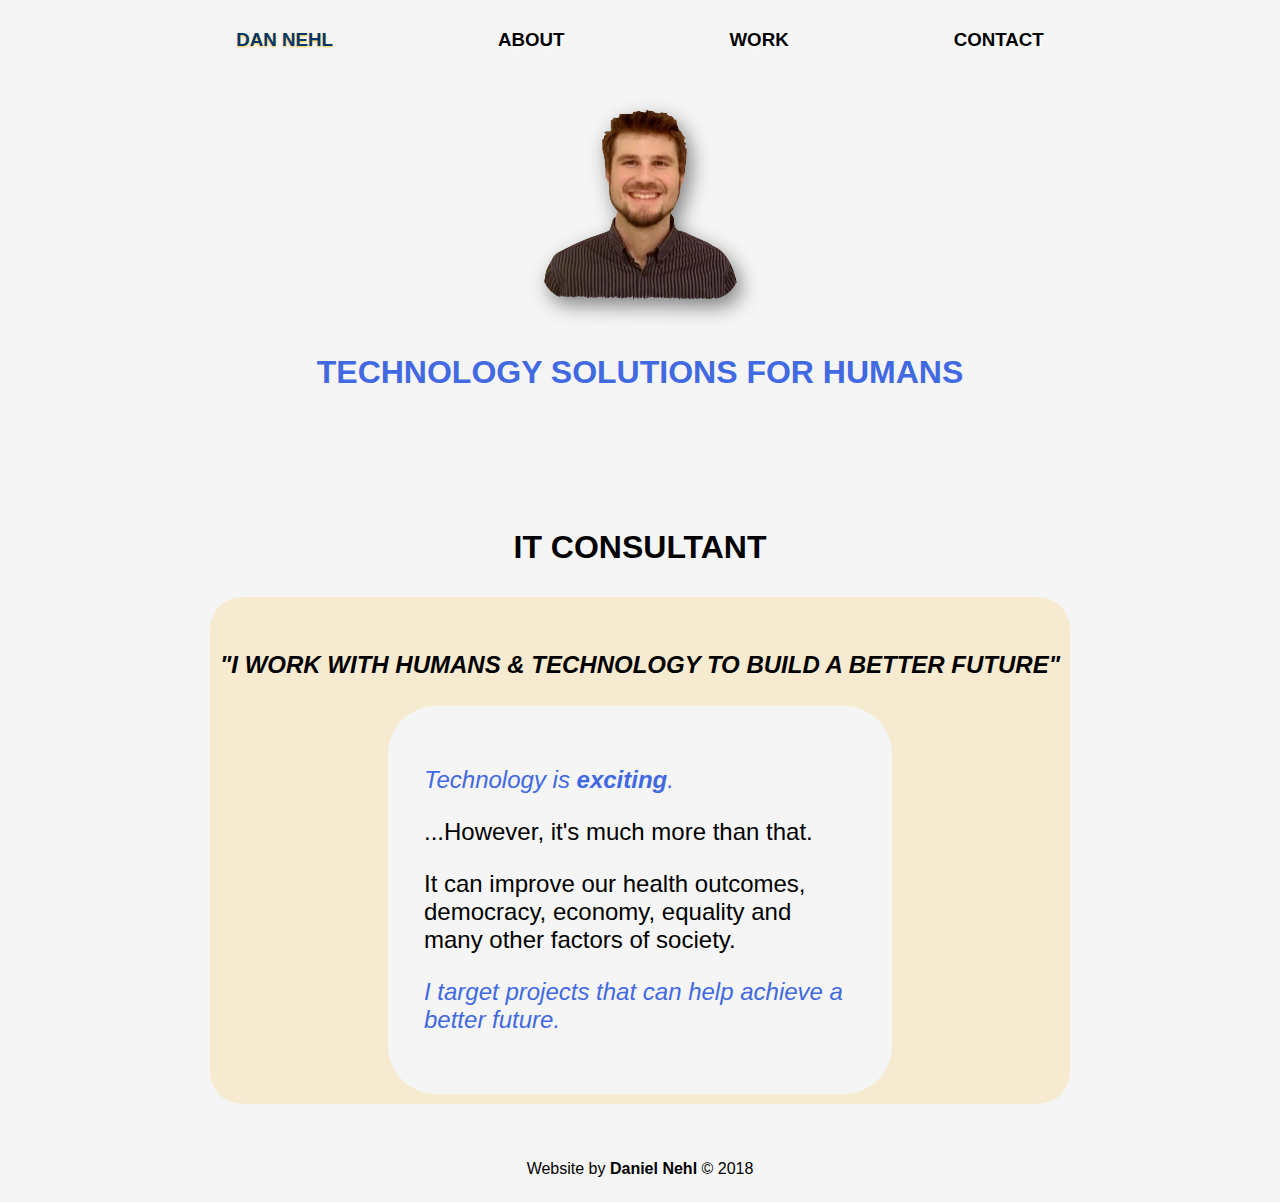
<file: index.html>
<!DOCTYPE html>
<html lang="en">
<head>
    <title> Dan Nehl | Home </title>
    <meta charset="utf-8" />
    <meta name="description" content="Daniel Nehl - It Consultant">
    <meta name="keywords" content="About, Profile, Daniel Nehl, Dan Nehl, Personal Profile, Home Page, IT professional, IT Services, 
    Information Technology, Developer">
    <meta name="author" content="Daniel Nehl">
    <meta name="viewport" content="width=device-width, initial-scale=1">
    <link rel="stylesheet" type="text/css" media="screen" href="styles/main.css" >
    <link rel="icon" type="image/png" href="images/dan.png" > 
    <script src="scripts/main.js"></script>
    <!-- Google site verification for http://  -->
    <meta name="google-site-verification" content="99KdTwO1ONo6d5Klwed5HM-kUwPrMoWdPs4PiJmPa1w" /> 
    <!--  Google site verification for https:// secure with SSL cert   -->
    <meta name="google-site-verification" content="XGiB3HK44Zf73GtXWZcNnYVmUpvO27tGic1FCe5bfWc" />
</head> 


<body>
    <header> 
        <nav> 
            <ul> 
                <li><h3><a id="main-heading" class="current" href="index.html"> Dan Nehl </a></h3></li>
                <li><h3><a href="about.html">About</a></h3></li>
                <li><h3><a href="work.html">Work</a></h3></li> 
                <li><h3><a href="contact.html">Contact</a></h3></li>
            </ul>
        </nav> 

        <img id="profile-image" src="images/dan.png" alt="Profile Image of Dan" > 
        <h1 id="main-tag-line">Technology Solutions for Humans</h1>
    </header> 

    <main>
        <div>
            <h1>IT Consultant</h1>
            <article id="main-quote-container">
                <h2><em>"I work with Humans & Technology to build a better Future"</em></h2>
                <div id="main-quote">
                    <aside>
                        <p><em>Technology is <strong>exciting</strong>.</em></p>
                        <p> ...However, it's much more than that. 
                        </p>
                        <p>It can improve our health outcomes, democracy, economy, 
                            equality and many other factors of society. 
                        </p>
                        <p><em>I target projects that can help achieve a better future.</em>
                        </p>
                    </aside>
                </div>
            </article>
        </div>
    </main>

    <footer> 
        <div class="authorship">
            <p>Website by <strong>Daniel Nehl</strong> &copy; 2018 </p> 
        </div>
    </footer>
</body>
</html>
</file>
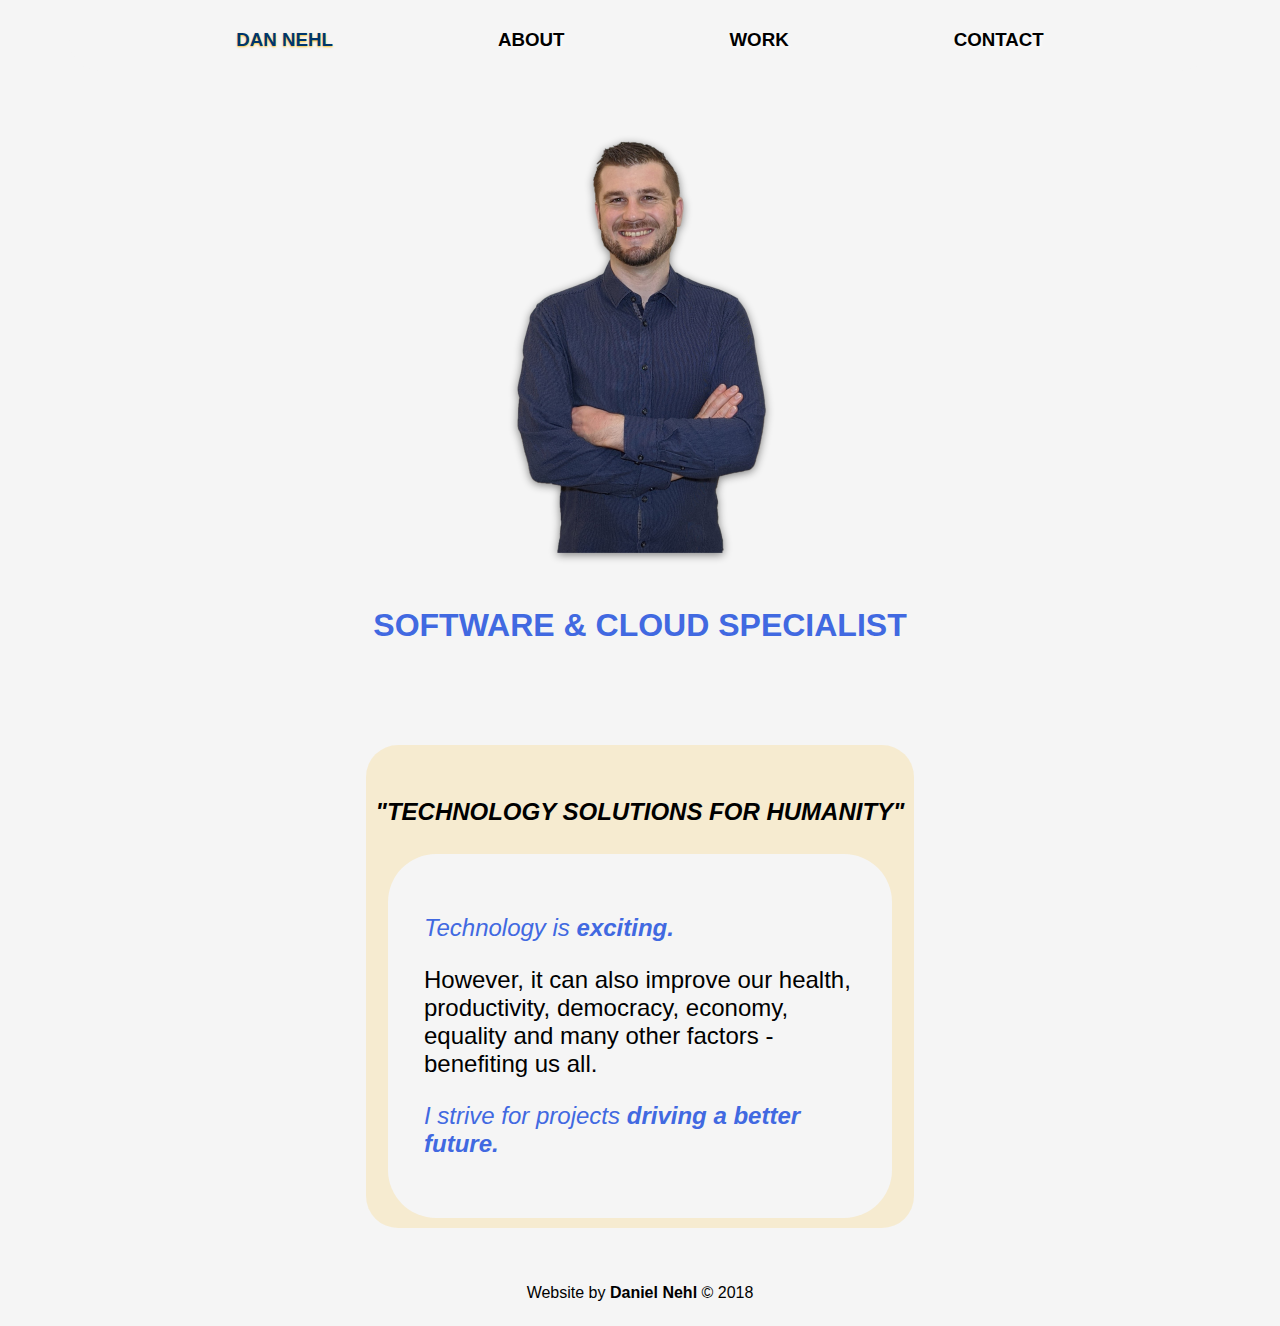
<file: siteFiles/index.html>
<!DOCTYPE html>
<html lang="en">
<head>
    <title> Dan Nehl | Home </title>
    <meta charset="utf-8" />
    <meta name="description" content="Daniel Nehl - Technology Specialist">
    <meta name="keywords" content="About, Profile, Daniel Nehl, Dan Nehl, Personal Profile, Home Page, IT professional, IT Services, IT Specialist,
    Information Technology, Developer, Cloud Engineer">
    <meta name="author" content="Daniel Nehl">
    <meta name="viewport" content="width=device-width, initial-scale=1">
    <link rel="stylesheet" type="text/css" media="screen" href="styles/main.css" >
    <link rel="icon" type="image/png" href="images/dan.png" > 
    <script src="scripts/main.js"></script>
    <!-- Google site verification for http://  -->
    <meta name="google-site-verification" content="99KdTwO1ONo6d5Klwed5HM-kUwPrMoWdPs4PiJmPa1w" /> 
    <!--  Google site verification for https:// secure with SSL cert   -->
    <meta name="google-site-verification" content="XGiB3HK44Zf73GtXWZcNnYVmUpvO27tGic1FCe5bfWc" />
    <!-- Global site tag (gtag.js) - Google Analytics -->
    <script async src="https://www.googletagmanager.com/gtag/js?id=G-1LSBHH6X86"></script>
    <script> 
        window.dataLayer = window.dataLayer || [];
        function gtag(){dataLayer.push(arguments);}
        gtag('js', new Date());
        gtag('config', 'G-1LSBHH6X86');
    </script>
</head> 


<body>
    <header> 
        <nav> 
            <ul> 
                <li><h3><a id="main-heading" class="current" href="index.html"> Dan Nehl </a></h3></li>
                <li><h3><a href="about.html">About</a></h3></li>
                <li><h3><a href="work.html">Work</a></h3></li> 
                <li><h3><a href="contact.html">Contact</a></h3></li>
            </ul>
        </nav> 
        
        <img id="profile-image" src="images/dan.png" alt="Profile Image of Dan" > 
        <h1 id="main-tag-line">Software & Cloud Specialist</h1>
    </header> 

    <main>
        <div>
            <article id="main-quote-container">
                <h2><em>"Technology Solutions for Humanity"</em></h2>
                <div id="main-quote">
                    <aside>
                        <p><em>Technology is <strong>exciting.</strong></em></p>
                        <p>However, it can also improve our health, productivity, democracy, economy, 
                            equality and many other factors - benefiting us all. 
                        </p>
                        <p><em>I strive for projects <strong>driving a better future.</strong></em>
                        </p>
                    </aside>
                </div>
            </article>
        </div>
    </main>

    <footer> 
        <div class="authorship">
            <p>Website by <strong>Daniel Nehl</strong> &copy; 2018 </p> 
        </div>
    </footer>
</body>
</html>
</file>
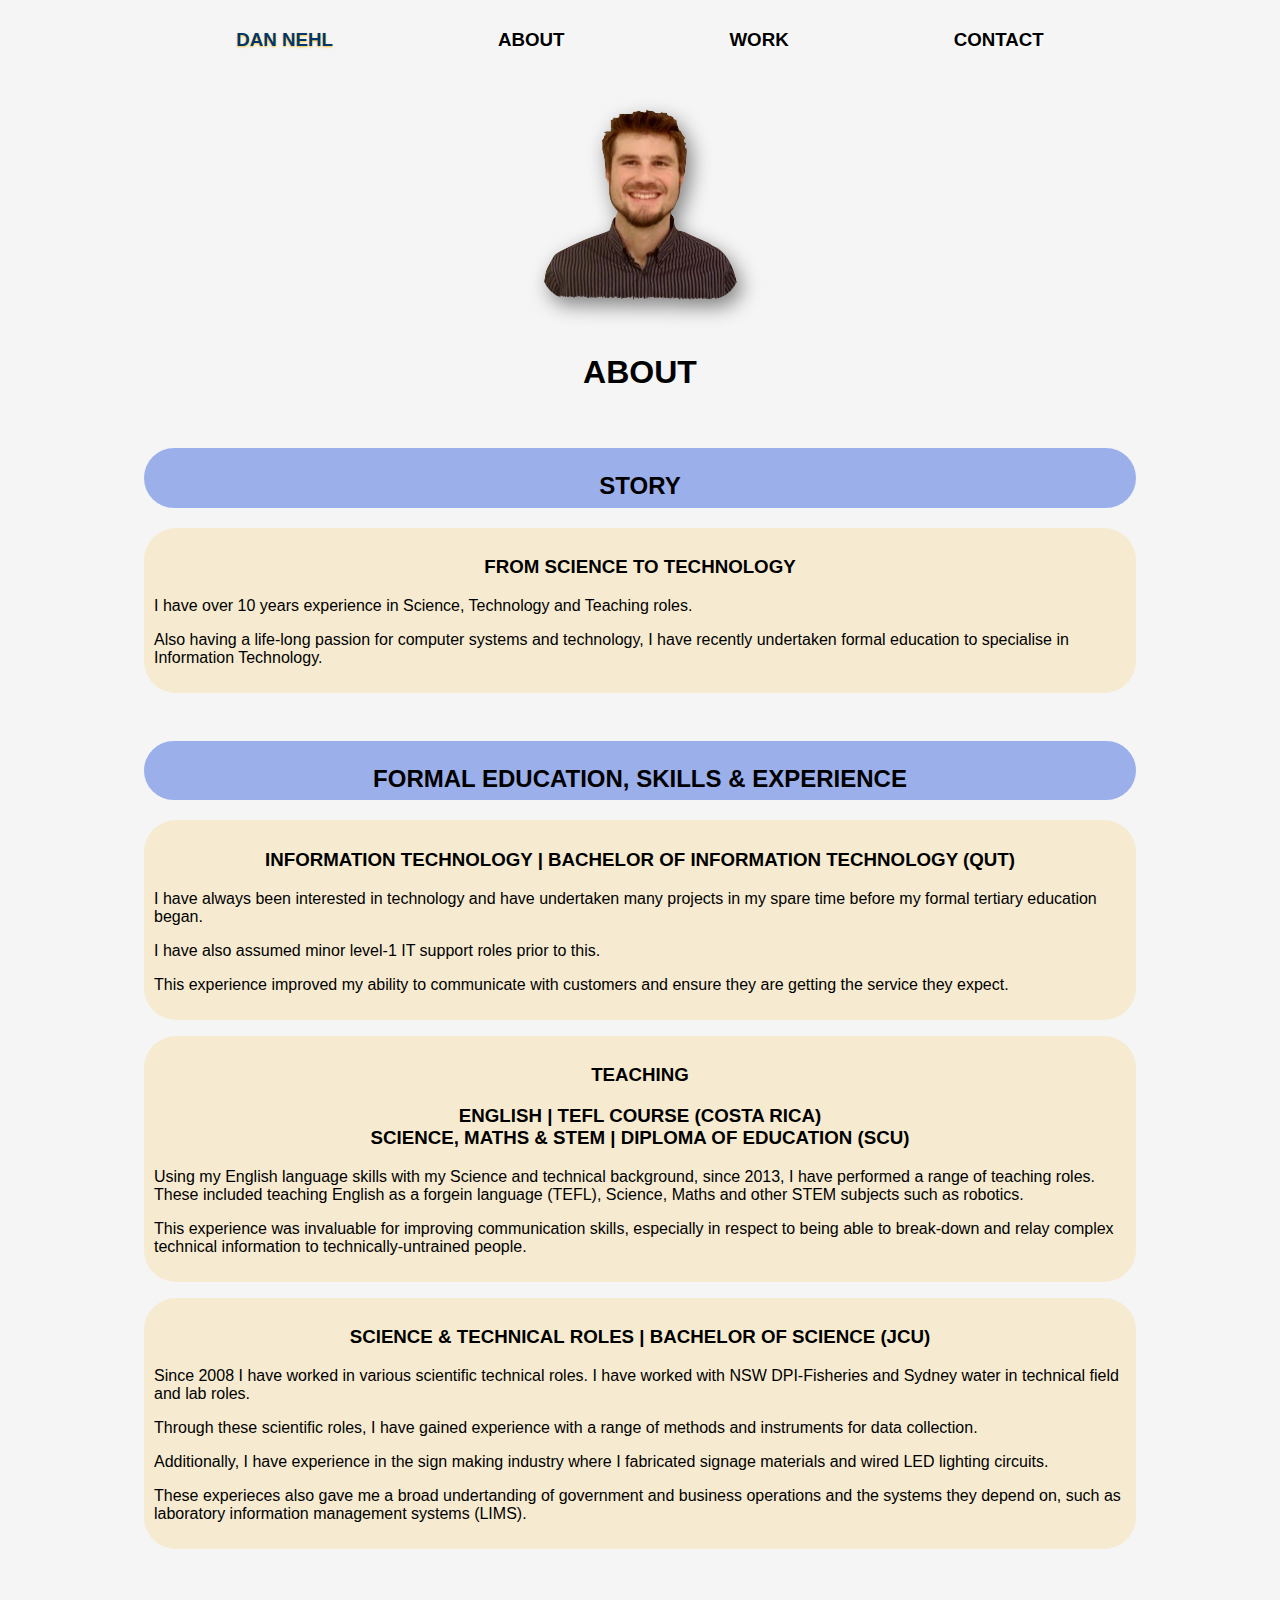
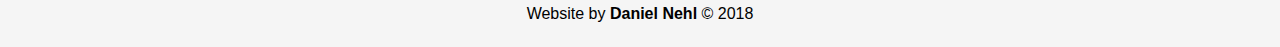
<file: about.html>
<!DOCTYPE html>
<html lang="en">
<head>
    <title> Dan Nehl | About </title>
    <meta charset="utf-8"/>
    <meta name="description" content="About Daniel Nehl">
    <meta name="keywords" content="About, Profile, Daniel Nehl, Dan Nehl, Personal Profile, IT professional, IT Services, Information Technology, Developer">
    <meta name="author" content="Daniel Nehl">
    <meta name="viewport" content="width=device-width, initial-scale=1">
    <link rel="stylesheet" type="text/css" media="screen" href="styles/main.css" >
    <link rel="icon" type="image/png" href="images/dan.png" > 
</head> 

<body>
    <header class="header"> 
        <nav> 
            <ul> 
                <li><h3><a id="main-heading" href="index.html"> Dan Nehl </a></h3></li>
                <li><h3><a class="current" href="about.html">About</a></h3></li>
                <li><h3><a href="work.html">Work</a></h3></li> 
                <li><h3><a href="contact.html">Contact</a></h3></li>
            </ul> 
        </nav> 
        <img id="profile-image" src="images/dan.png" alt="Profile Image of Dan" > 
    </header> 

    <main>
        <div class="section-content"> 
            <div> 
                <h1 class="section-main-title"> About </h1>
                <h2 class="section-sub-title">Story</h2> 
                <article>
                    <h3> From Science to Technology </h3>
                    <p> I have over 10 years experience in Science, Technology and Teaching roles. 
                    </p>
                    <p>Also having a life-long passion for computer systems and technology, 
                        I have recently undertaken formal education to specialise in Information Technology. 
                    </p>
                </article>
                <h2 class="section-sub-title"> Formal Education, Skills & Experience </h2> 
                <article>
                    <h3>Information Technology | Bachelor of Information Technology (QUT) </h3>
                    <p>I have always been interested in technology and have undertaken many projects in my spare time
                        before my formal tertiary education began. 
                    </p>
                    <p>I have also assumed minor level-1 IT support roles prior to this. 
                    </p>
                    <p>
                        This experience improved my ability to communicate with customers 
                        and ensure they are getting the service they expect. 
                    </p> 
                </article>
                <article>
                    <h3>Teaching</h3> 
                    <h3>English  | TEFL Course (Costa Rica)
                        <br> Science, Maths & STEM | Diploma of Education (SCU) </h3> 
                    <p> Using my English language skills with my Science and technical background, since 2013, 
                        I have performed a range of teaching roles. These included teaching English as a forgein language 
                        (TEFL), Science, Maths and other STEM subjects such as robotics. 
                    </p>
                    <p> 
                        This experience was invaluable for improving communication skills, especially in respect to 
                        being able to break-down and relay complex technical information to technically-untrained people. 
                    </p>
                </article>
                <article>
                    <h3> Science & Technical Roles | Bachelor of Science (JCU) </h3> 
                    <p> Since 2008 I have worked in various scientific technical roles. 
                        I have worked with NSW DPI-Fisheries and Sydney water in technical field and lab roles. 
                    </p>
                    <p>
                        Through these scientific roles, I have gained experience with a range of methods and 
                        instruments for data collection. 
                    </p> 
                    <p> 
                        Additionally, I have experience in the sign making industry where I fabricated signage 
                        materials and wired LED lighting circuits.
                    </p>
                    <p>
                        These experieces also gave me a broad undertanding of government and business operations 
                        and the systems they depend on, such as laboratory information management systems (LIMS). 
                    </p>
                </article>
            </div>
        </div>
    </main>

    <footer> 
        <div class="authorship">
            <p>Website by <strong>Daniel Nehl</strong> &copy; 2018 </p> 
        </div>
    </footer>
</body>
</file>
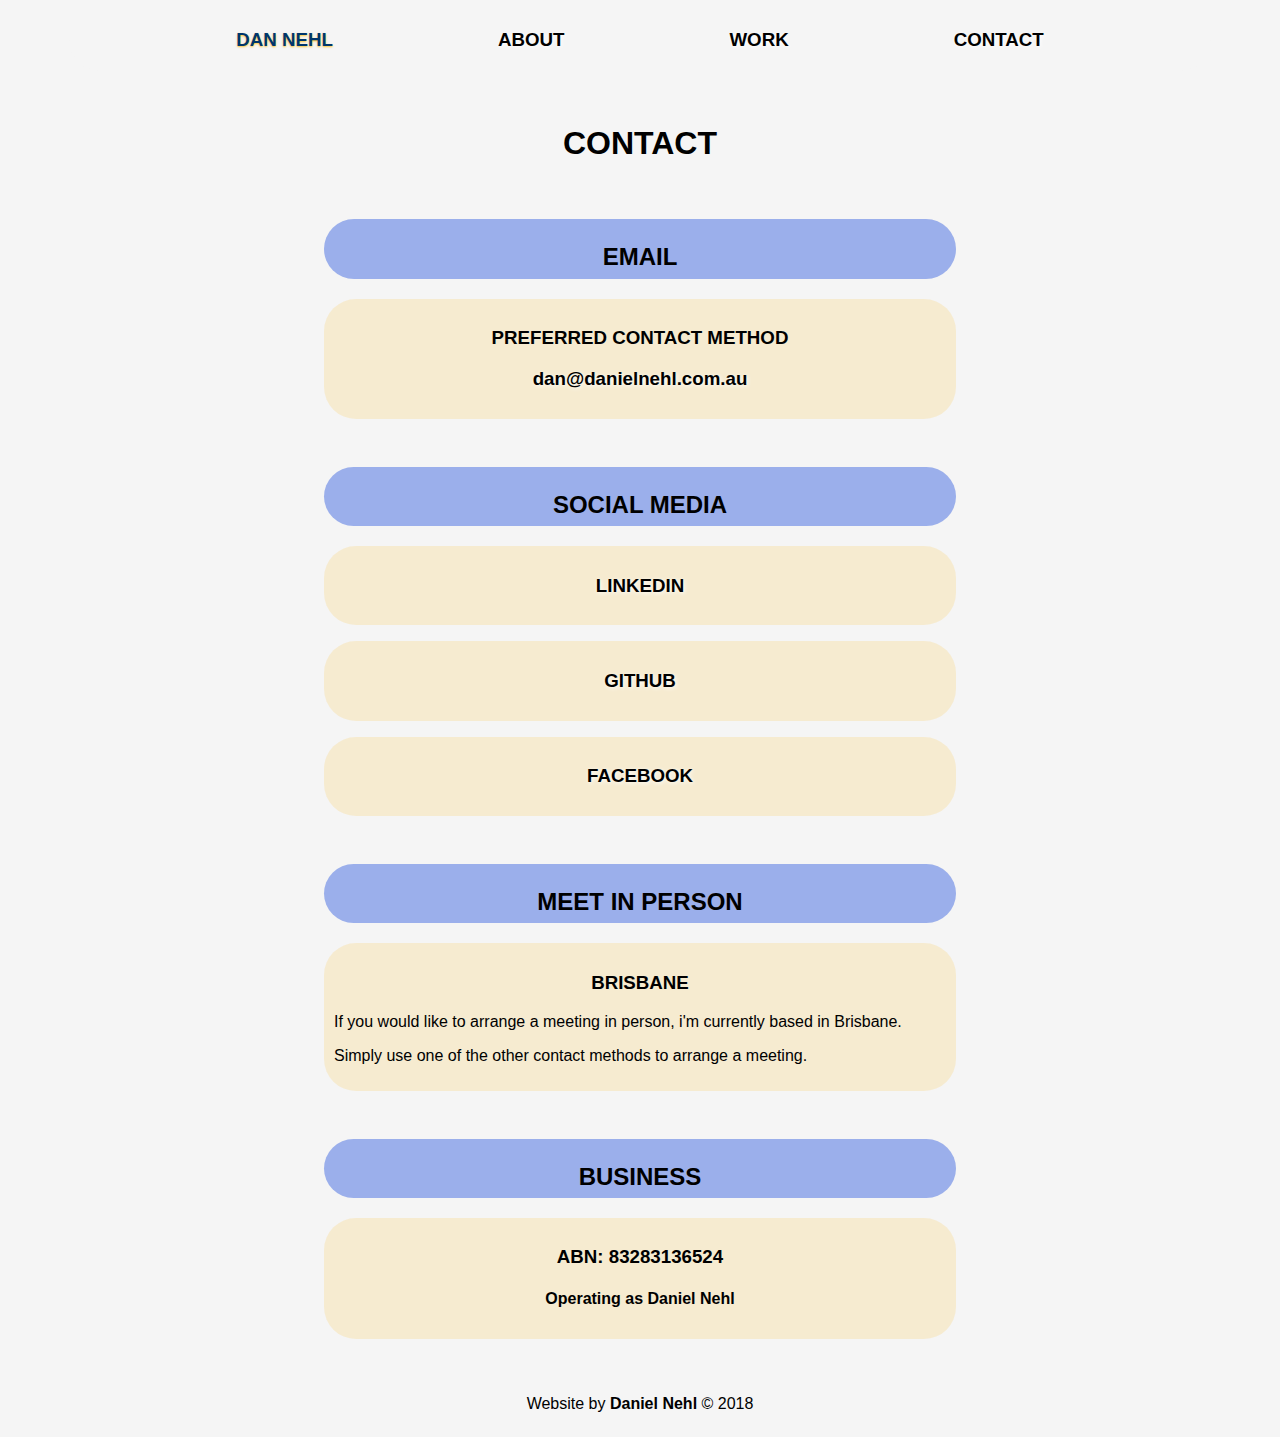
<file: contact.html>
<!DOCTYPE html>
<html lang="en">
<head>
    <title> Dan Nehl | Contact </title>
    <meta charset="utf-8"/>
    <meta name="description" content="Contact Daniel Nehl">
    <meta name="keywords" content="Contact, Daniel Nehl, Dan Nehl, IT professional, IT Services, Information Technology, Developer">
    <meta name="author" content="Daniel Nehl">
    <meta name="viewport" content="width=device-width, initial-scale=1">
    <link rel="stylesheet" type="text/css" media="screen" href="styles/main.css" >
    <link rel="icon" type="image/png" href="images/dan.png" > 
</head> 

<body>
    <header class="header"> 
        <nav> 
            <ul> 
                <li><h3><a id="main-heading" href="index.html"> Dan Nehl </a></h3></li>
                <li><h3><a href="about.html">About</a></h3></li>
                <li><h3><a href="work.html">Work</a></h3></li>
                <li><h3><a class="current" href="contact.html">Contact</a></h3></li>
            </ul>
        </nav> 

    </header> 
    <main> 
        <div class="contact-section"> 
            <div>
                <h1 class="section-main-title"> Contact </h1>
                <h2 class="section-sub-title">Email</h2> 
                <article>
                    <h3>Preferred contact method</h3> 
                    <h3 class="email-address">  <a href="mailto:dan@danielnehl.com.au">dan@danielnehl.com.au</a></h3> 
                </article>
                <h2 class="section-sub-title"> Social Media </h2> 
                <article>
                    <h3> <a href="http://www.linkedin.com/in/daniel-nehl" target="_blank">LinkedIn</a></h3> 
                </article>
                <article>
                    <h3> <a href="https://github.com/dnosit" target="_blank">Github</a></h3> 
                </article>
                <article>
                        <h3><a href="https://www.facebook.com/daniel.nehl.52" target="_blank">Facebook</a></h3> 
                </article>

                <h2 class="section-sub-title"> Meet in Person </h2> 
                <article>
                    <h3>Brisbane </h3>
                    <p>If you would like to arrange a meeting in person, i'm currently based in Brisbane. 
                    </p> 
                    <p>Simply use one of the other contact methods to arrange a meeting. 
                    </p> 
                </article> 
                <h2 class="section-sub-title"> Business </h2> 
                <article>
                    <h3>ABN: 83283136524</h3>
                    <h4>Operating as Daniel Nehl</h4>
                </article> 
            </div>
        </div>
    </main>

    <footer> 
        <div class="authorship">
            <p>Website by <strong>Daniel Nehl</strong> &copy; 2018 </p> 
        </div>
    </footer>
</body>
</file>
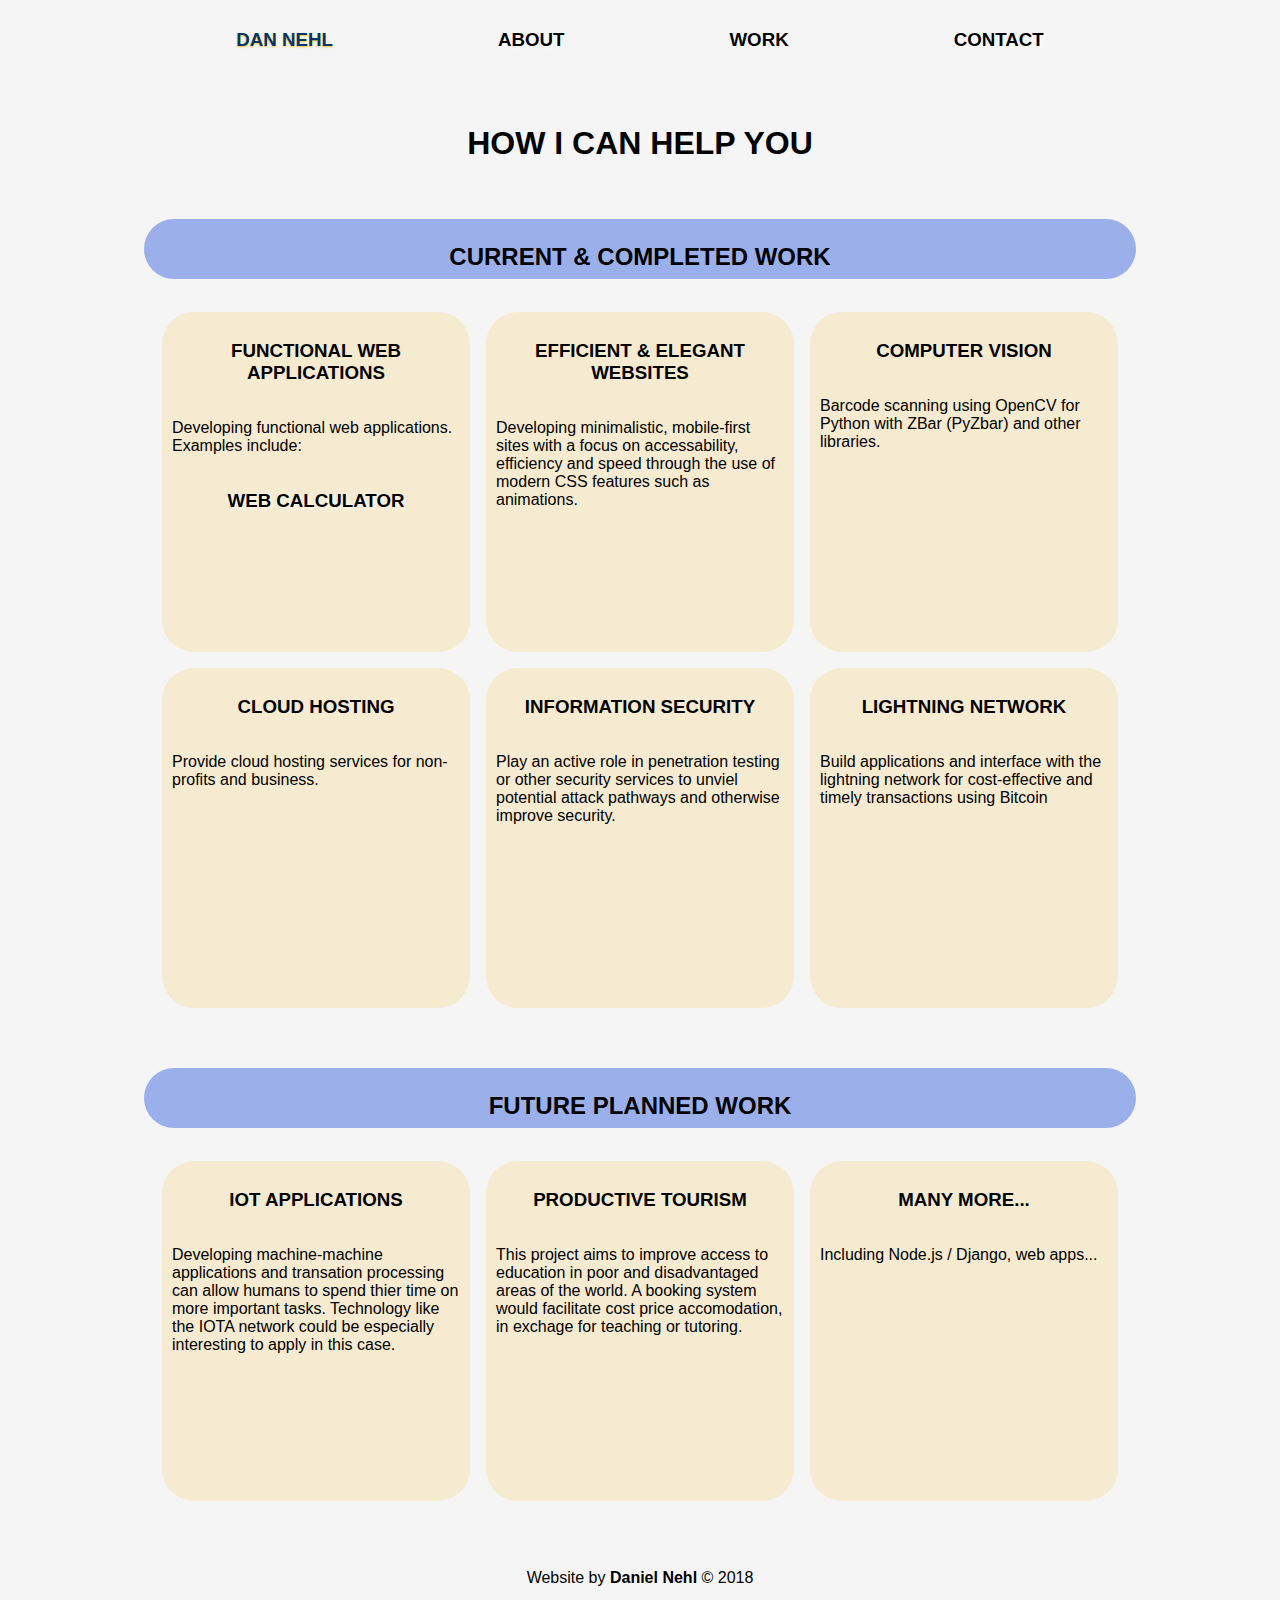
<file: work.html>
<!DOCTYPE html>
<html lang="en">
<head>
    <title> Dan Nehl | Work </title>
    <meta charset="utf-8"/>
    <meta name="description" content="Daniel Nehl - Work">
    <meta name="keywords" content="Work, Daniel Nehl, Dan Nehl, IT professional, IT Services, Information Technology, Developer">
    <meta name="author" content="Daniel Nehl">
    <meta name="viewport" content="width=device-width, initial-scale=1">
    <link rel="stylesheet" type="text/css" media="screen" href="styles/main.css" >
    <link rel="icon" type="image/png" href="images/dan.png" > 
</head> 

<body>
    <header class="header"> 
        <nav> 
            <ul> 
                <li><h3><a id="main-heading" href="index.html"> Dan Nehl </a></h3></li>
                <li><h3><a href="about.html">About</a></h3></li> 
                <li><h3><a class="current" href="work.html">Work</a></h3></li> 
                <li><h3><a href="contact.html">Contact</a></h3></li>
            </ul>
        </nav> 

    </header> 
    <main> 
        <div class="section-content"> 
            <h1 class="section-main-title">How I can help you</h1>
            <h2 class="section-sub-title">Current & Completed Work</h2>
            <div class="projects-sub-section">
                <article>
                    <h3>Functional Web Applications</h3>
                    <p>Developing functional web applications. Examples include:  </p>
                        <h3> <a href="https://apps.danielnehl.com.au/calculator" target="_blank">Web Calculator</a></h3>
                </article>
                <article>
                    <h3> Efficient & Elegant Websites </h3>
                    <p> Developing minimalistic, mobile-first sites with a focus on accessability, efficiency and speed 
                        through the use of modern CSS features such as animations.</p>
                </article>
                <article>
                    <h3> Computer Vision</h3> 
                    <p> Barcode scanning using OpenCV for Python with ZBar (PyZbar) and other libraries. </p>
                    <iframe src="https://www.youtube.com/embed/a0lw2UWP63E" frameborder="0" allow="accelerometer; autoplay; encrypted-media; gyroscope; picture-in-picture" allowfullscreen
                    title="Video of computer vision project"> </iframe>
                </article>
                <article>
                    <h3> Cloud Hosting </h3>
                    <p> Provide cloud hosting services for non-profits and business. </p>
                </article>
                <article>
                    <h3> Information Security </h3>
                    <p> Play an active role in penetration testing or other security services to unviel potential attack pathways
                        and otherwise improve security. </p>
                </article>
                <article>
                    <h3> Lightning Network </h3>
                    <p> Build applications and interface with the lightning network 
                        for cost-effective and timely transactions using Bitcoin </p> 
                </article> 
            </div>

            <h2 class="section-sub-title">Future Planned Work</h2>
            <div class="projects-sub-section">
                <article>
                        <h3>IoT applications</h3>
                        <p> Developing machine-machine applications and transation processing can allow humans to spend 
                            thier time on more important tasks. 
                            Technology like the IOTA network could be especially interesting to apply in this case. 
                        </p> 
                </article> 
                <article>
                    <h3>Productive Tourism</h3>
                    <p> This project aims to improve access to education in poor and disadvantaged areas of the world. 
                        A booking system would facilitate cost price accomodation, in exchage for teaching or tutoring. 
                    </p> 
                </article> 
                <article>
                    <h3> Many more...</h3>
                    <p> Including Node.js / Django, web apps... 
                    </p> 
                </article>
            </div>
        </div>
    </main>

    <footer> 
        <div class="authorship">
            <p>Website by <strong>Daniel Nehl</strong> &copy; 2018 </p> 
        </div>
    </footer>
</body>
</file>
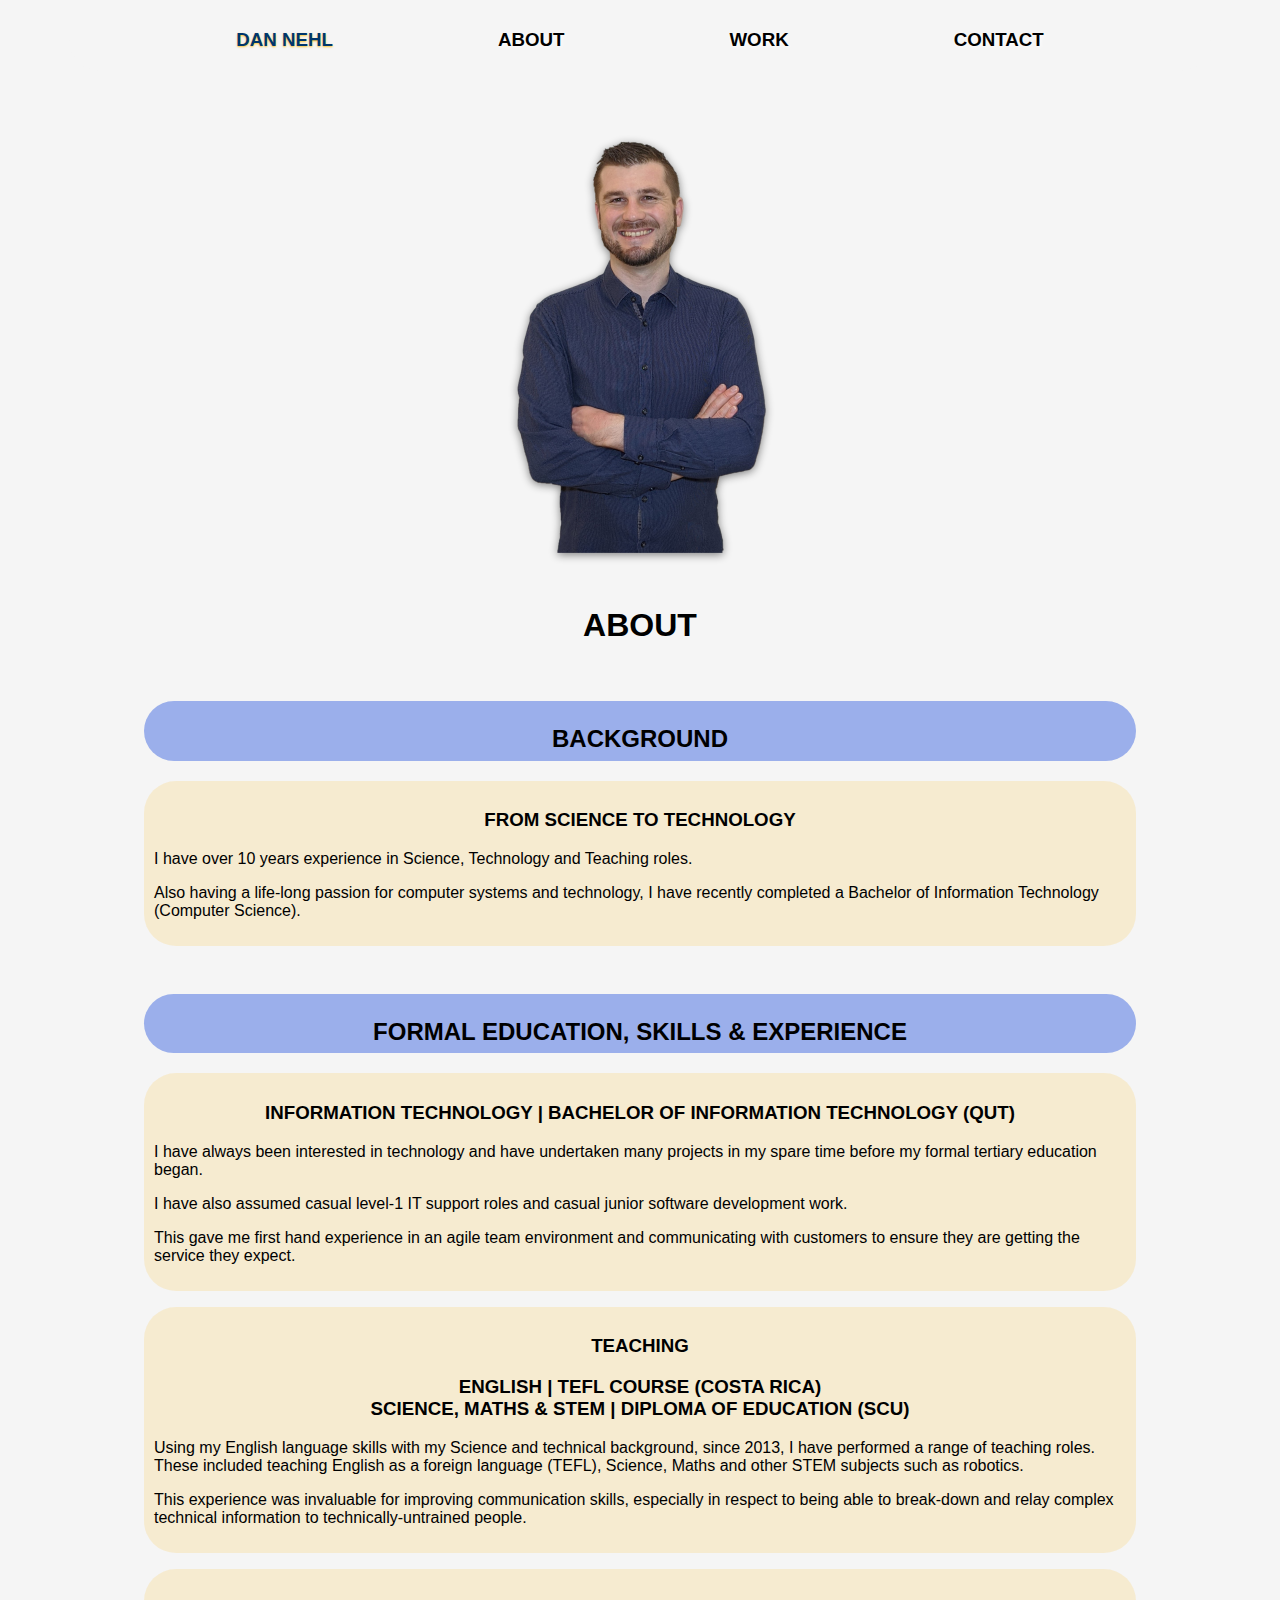
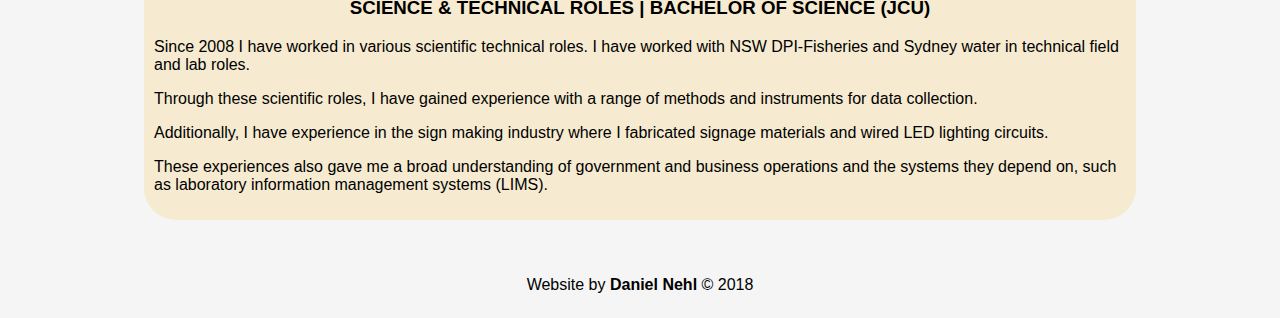
<file: siteFiles/about.html>
<!DOCTYPE html>
<html lang="en">
<head>
    <title> Dan Nehl | About </title>
    <meta charset="utf-8"/>
    <meta name="description" content="About Daniel Nehl">
    <meta name="keywords" content="About, Profile, Daniel Nehl, Dan Nehl, Personal Profile, IT professional, IT Services, Information Technology, Developer">
    <meta name="author" content="Daniel Nehl">
    <meta name="viewport" content="width=device-width, initial-scale=1">
    <link rel="stylesheet" type="text/css" media="screen" href="styles/main.css" >
    <link rel="icon" type="image/png" href="images/dan.png" > 
</head> 

<body>
    <header class="header"> 
        <nav> 
            <ul> 
                <li><h3><a id="main-heading" href="index.html"> Dan Nehl </a></h3></li>
                <li><h3><a class="current" href="about.html">About</a></h3></li>
                <li><h3><a href="work.html">Work</a></h3></li> 
                <li><h3><a href="contact.html">Contact</a></h3></li>
            </ul> 
        </nav> 
        <img id="profile-image" src="images/dan.png" alt="Profile Image of Dan" > 
    </header> 

    <main>
        <div class="section-content"> 
            <div> 
                <h1 class="section-main-title"> About </h1>
                <h2 class="section-sub-title">Background</h2> 
                <article>
                    <h3> From Science to Technology </h3>
                    <p> I have over 10 years experience in Science, Technology and Teaching roles. 
                    </p>
                    <p>Also having a life-long passion for computer systems and technology, 
                        I have recently completed a Bachelor of Information Technology (Computer Science). 
                    </p>
                </article>
                <h2 class="section-sub-title"> Formal Education, Skills & Experience </h2> 
                <article>
                    <h3>Information Technology | Bachelor of Information Technology (QUT) </h3>
                    <p>I have always been interested in technology and have undertaken many projects in my spare time
                        before my formal tertiary education began. 
                    </p>
                    <p>I have also assumed casual level-1 IT support roles and casual junior software development work. 
                    </p>
                    <p>
                        This gave me first hand experience in an agile team environment and communicating with customers 
                        to ensure they are getting the service they expect. 
                    </p> 
                </article>
                <article>
                    <h3>Teaching</h3> 
                    <h3>English  | TEFL Course (Costa Rica)
                        <br> Science, Maths & STEM | Diploma of Education (SCU) </h3> 
                    <p> Using my English language skills with my Science and technical background, since 2013, 
                        I have performed a range of teaching roles. These included teaching English as a foreign language 
                        (TEFL), Science, Maths and other STEM subjects such as robotics. 
                    </p>
                    <p> 
                        This experience was invaluable for improving communication skills, especially in respect to 
                        being able to break-down and relay complex technical information to technically-untrained people. 
                    </p>
                </article>
                <article>
                    <h3> Science & Technical Roles | Bachelor of Science (JCU) </h3> 
                    <p> Since 2008 I have worked in various scientific technical roles. 
                        I have worked with NSW DPI-Fisheries and Sydney water in technical field and lab roles. 
                    </p>
                    <p>
                        Through these scientific roles, I have gained experience with a range of methods and 
                        instruments for data collection. 
                    </p> 
                    <p> 
                        Additionally, I have experience in the sign making industry where I fabricated signage 
                        materials and wired LED lighting circuits.
                    </p>
                    <p>
                        These experiences also gave me a broad understanding of government and business operations 
                        and the systems they depend on, such as laboratory information management systems (LIMS). 
                    </p>
                </article>
            </div>
        </div>
    </main>

    <footer> 
        <div class="authorship">
            <p>Website by <strong>Daniel Nehl</strong> &copy; 2018 </p> 
        </div>
    </footer>
</body>
</file>
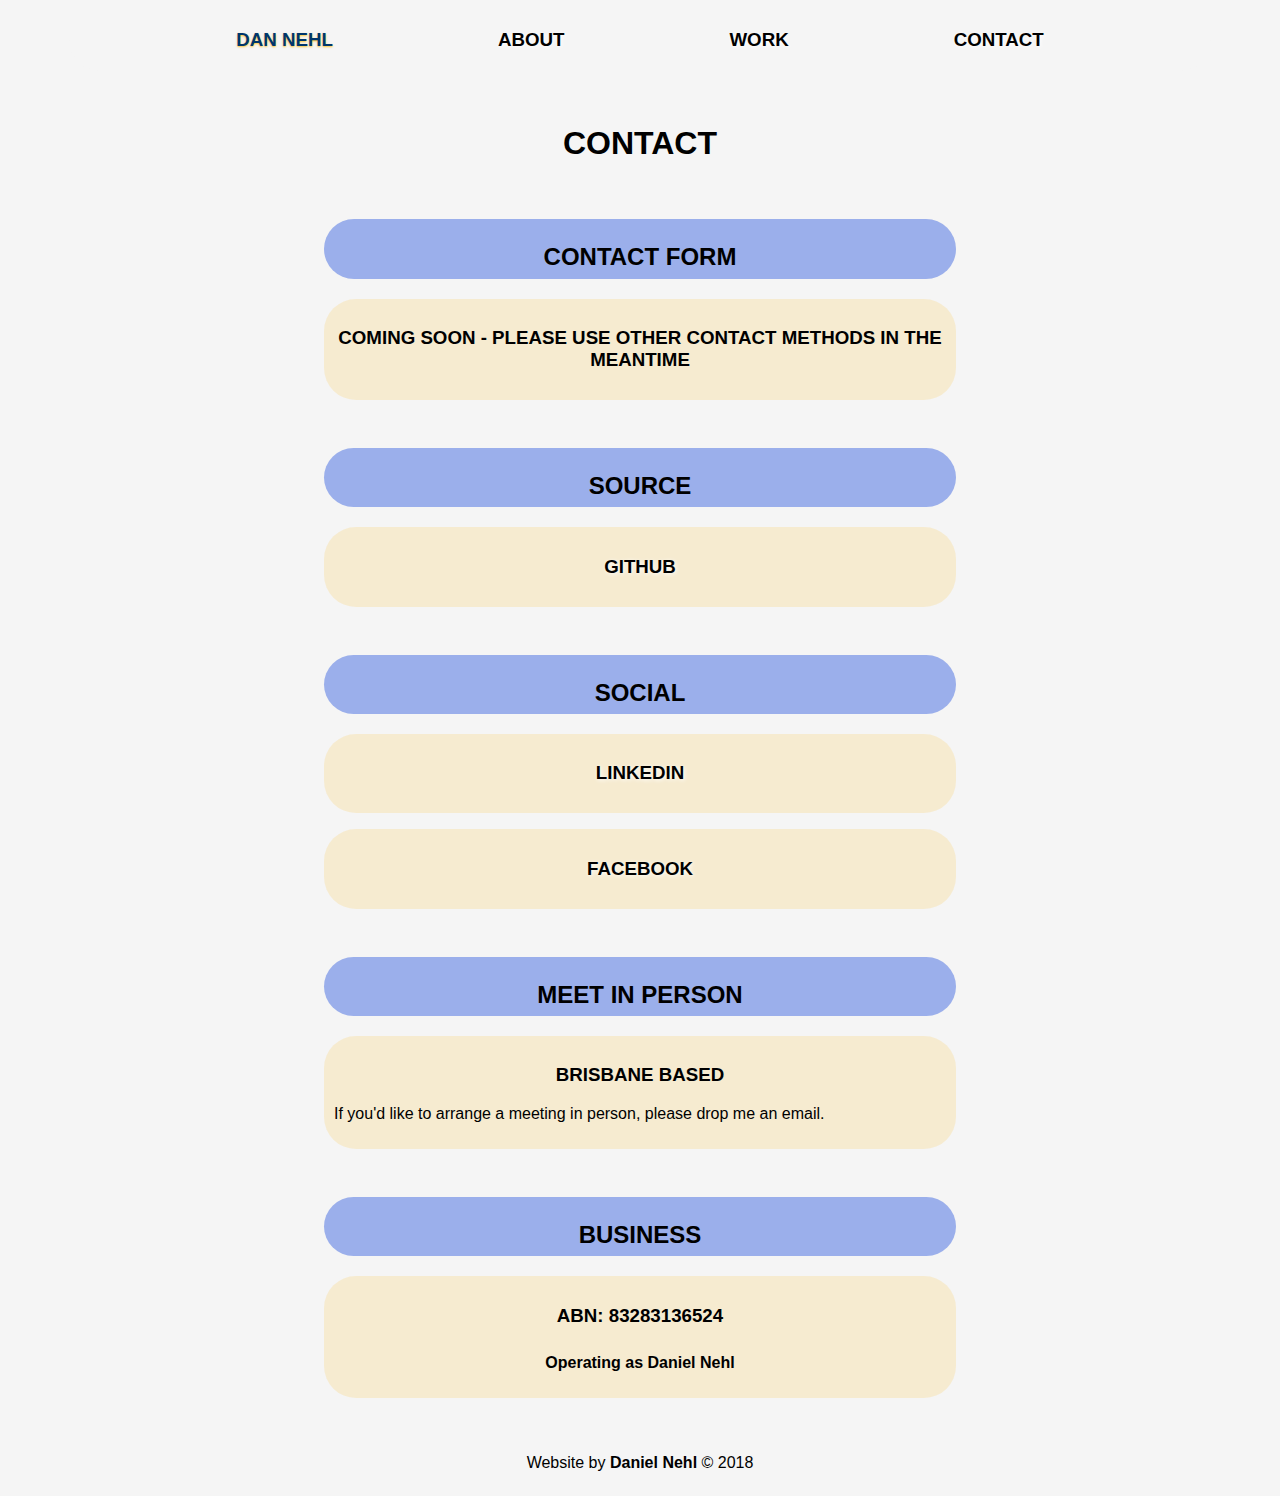
<file: siteFiles/contact.html>
<!DOCTYPE html>
<html lang="en">
<head>
    <title> Dan Nehl | Contact </title>
    <meta charset="utf-8"/>
    <meta name="description" content="Contact Daniel Nehl">
    <meta name="keywords" content="Contact, Daniel Nehl, Dan Nehl, IT professional, IT Services, Information Technology, Developer">
    <meta name="author" content="Daniel Nehl">
    <meta name="viewport" content="width=device-width, initial-scale=1">
    <link rel="stylesheet" type="text/css" media="screen" href="styles/main.css" >
    <link rel="icon" type="image/png" href="images/dan.png" > 
</head> 

<body>
    <header class="header"> 
        <nav> 
            <ul> 
                <li><h3><a id="main-heading" href="index.html"> Dan Nehl </a></h3></li>
                <li><h3><a href="about.html">About</a></h3></li>
                <li><h3><a href="work.html">Work</a></h3></li>
                <li><h3><a class="current" href="contact.html">Contact</a></h3></li>
            </ul>
        </nav> 

    </header> 
    <main> 
        <div class="contact-section"> 
            <div>
                <h1 class="section-main-title"> Contact </h1>
                <h2 class="section-sub-title">Contact form</h2> 
                <article>
                    <h3>COMING SOON - Please use other contact methods in the meantime</h3> 
                    <!-- Contact form from https://www.w3schools.com/howto/howto_css_contact_form.asp -->
                    <!-- TODO: add messaging service here, perhaps using API Gateway plus Lambda, like https://aws.amazon.com/blogs/architecture/create-dynamic-contact-forms-for-s3-static-websites-using-aws-lambda-amazon-api-gateway-and-amazon-ses/ 
                    OR https://medium.com/@dineshrk/contact-form-for-a-static-website-hosted-on-aws-s3-8033cfe027c0   -->
                    <aside>
                        <!-- 

                        <form action=" action  ">
                            <div id = "contact-fname" class="contact-form">
                                <label for="fname">First Name</label>
                                <input type="text" id="fname" name="firstname" placeholder="Your first name...">
                            </div>
                            <div id = "contact-lname" class="contact-form">
                                <label for="lname">Last Name</label>
                                <input type="text" id="lname" name="lastname" placeholder="Your last name...">
                            </div>            
                            <div id = "contact-email" class="contact-form">
                                <label for="email">Email</label>
                                <input type="text" id="email" name="email" placeholder="Your email address...">
                            </div>  
                            <div id = "contact-phone" class="contact-form">
                                <label for="phone">Phone</label>
                                <input type="text" id="phone" name="phone" placeholder="Your phone number...">
                            </div>       
                            <div id = "contact-message" class="contact-form">
                                <label for="message"></label>
                                <textarea id="message" name="message" placeholder="Write to me!..."></textarea>
                            </div>
                            <div id = "contact-submit">
                                <input type="submit" value="Submit">
                            </div>
                        </form>

                        -->

                    </aside> 
                </article>
                <h2 class="section-sub-title">Source</h2> 
                <article>
                    <h3> <a href="https://github.com/dnosit" target="_blank">Github</a></h3> 
                </article>

                <h2 class="section-sub-title">Social</h2> 
                <article>
                    <h3> <a href="http://www.linkedin.com/in/nehl" target="_blank">LinkedIn</a></h3> 
                </article>
                <article>
                        <h3><a href="https://www.facebook.com/daniel.nehl.52" target="_blank">Facebook</a></h3> 
                </article>

                <h2 class="section-sub-title"> Meet in Person </h2> 
                <article>
                    <h3>Brisbane Based</h3>
                    <p>If you'd like to arrange a meeting in person, please drop me an email. 
                    </p> 
                </article> 
                <h2 class="section-sub-title"> Business </h2> 
                <article>
                    <h3>ABN: 83283136524</h3>
                    <h4>Operating as Daniel Nehl</h4>
                </article> 
            </div>
        </div>
    </main>

    <footer> 
        <div class="authorship">
            <p>Website by <strong>Daniel Nehl</strong> &copy; 2018 </p> 
        </div>
    </footer>
</body>
</file>
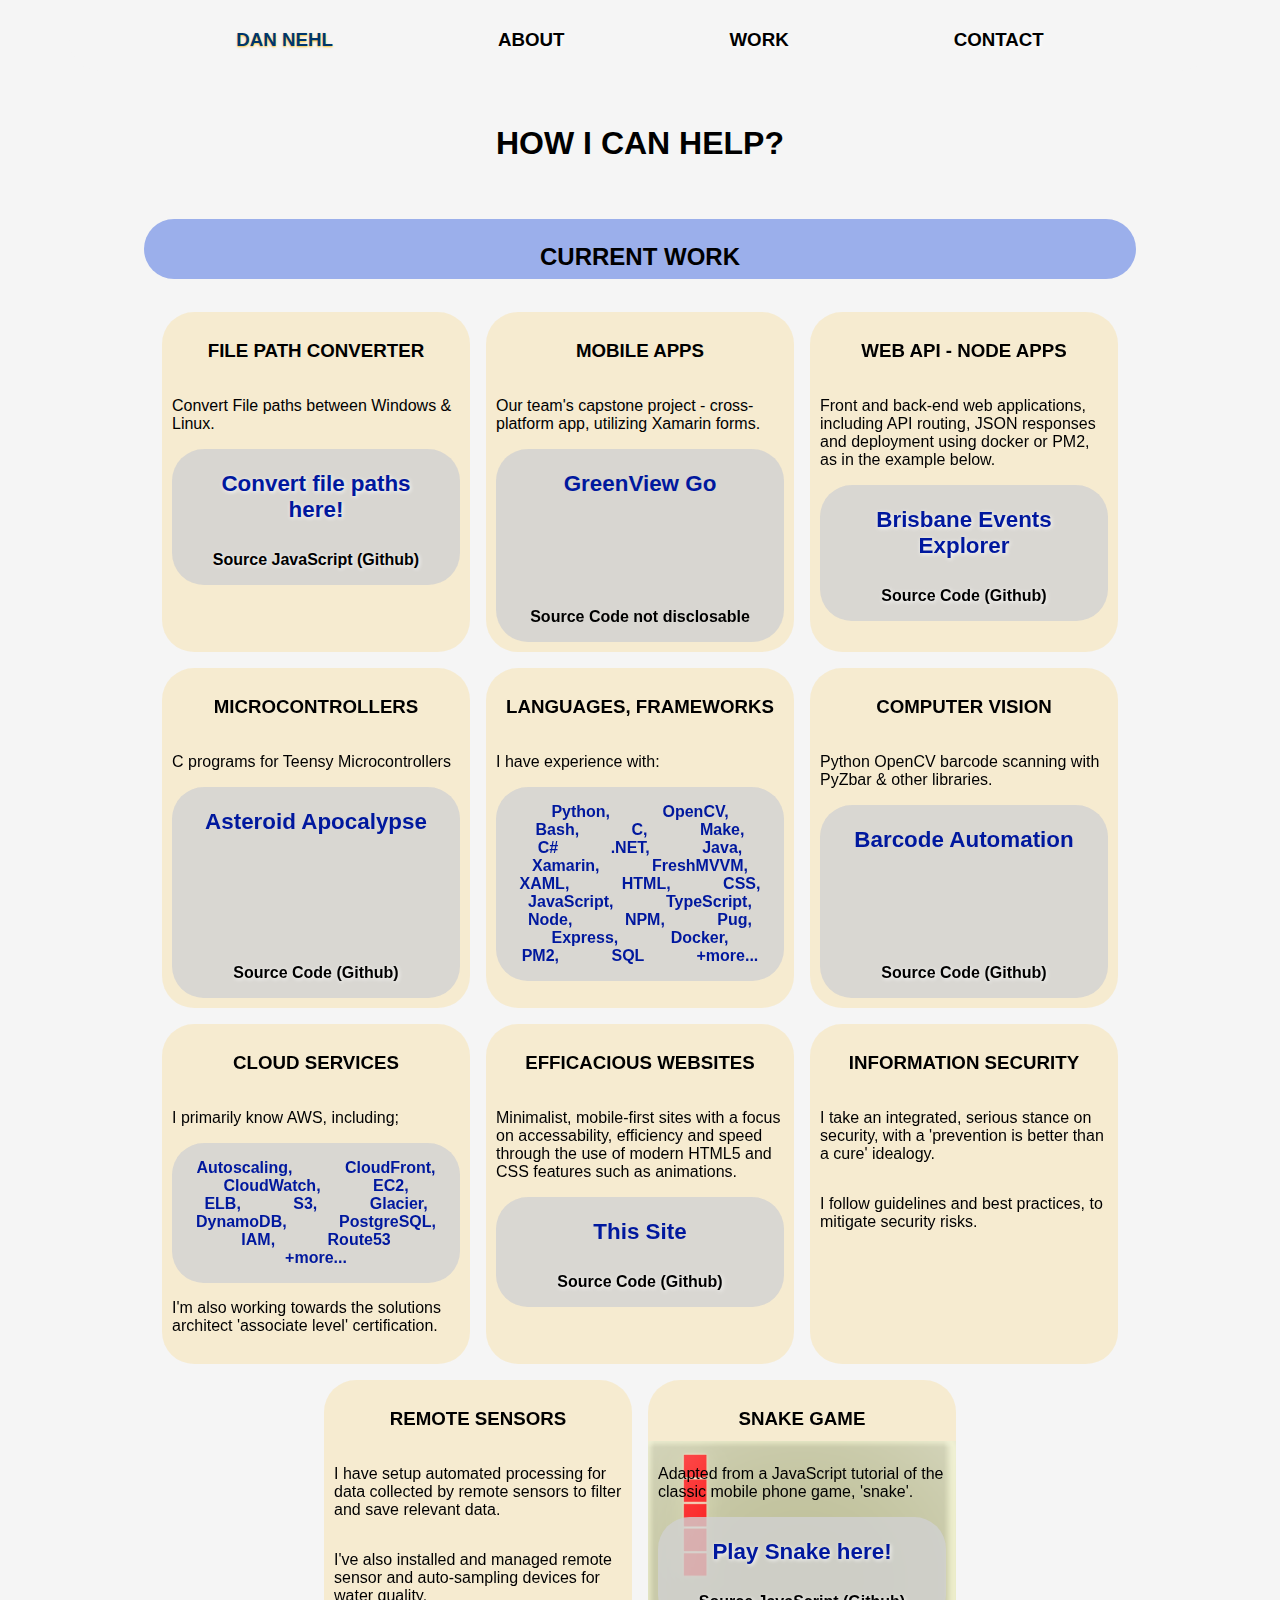
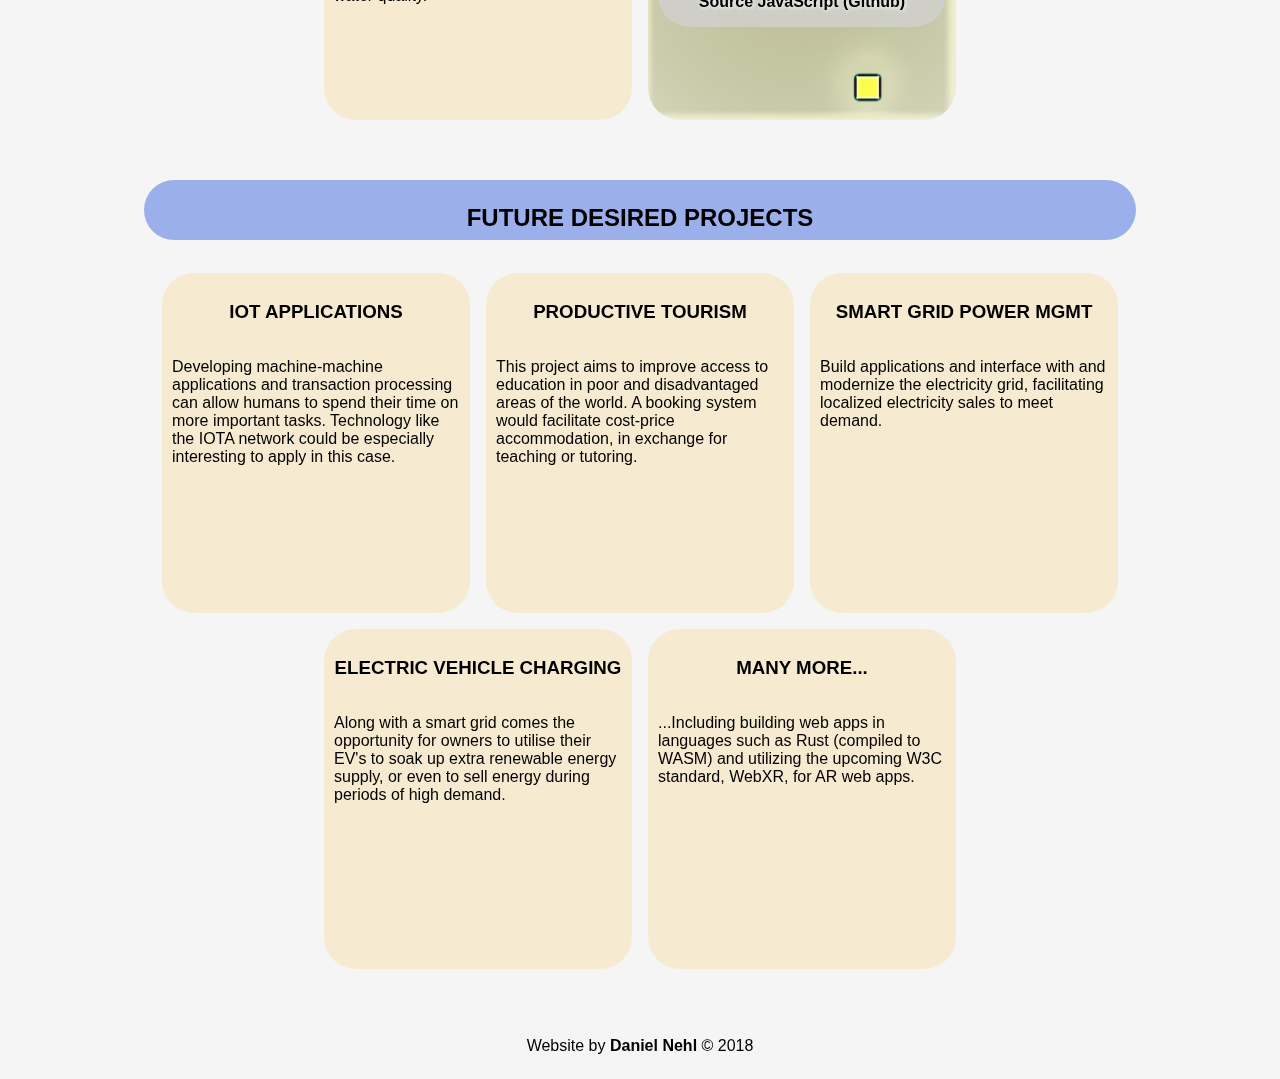
<file: siteFiles/work.html>
<!DOCTYPE html>
<html lang="en">
<head>
    <title> Dan Nehl | Work </title>
    <meta charset="utf-8"/>
    <meta name="description" content="Daniel Nehl - Work">
    <meta name="keywords" content="Work, Daniel Nehl, Dan Nehl, IT professional, IT Services, Information Technology, Developer">
    <meta name="author" content="Daniel Nehl">
    <meta name="viewport" content="width=device-width, initial-scale=1">
    <link rel="stylesheet" type="text/css" media="screen" href="styles/main.css" >
    <link rel="icon" type="image/png" href="images/dan.png" > 
</head> 

<body>
    <header class="header"> 
        <nav> 
            <ul> 
                <li><h3><a id="main-heading" href="index.html"> Dan Nehl </a></h3></li>
                <li><h3><a href="about.html">About</a></h3></li> 
                <li><h3><a class="current" href="work.html">Work</a></h3></li> 
                <li><h3><a href="contact.html">Contact</a></h3></li>
            </ul>
        </nav> 
    </header> 

    <main> 
        <div class="section-content"> 
            <h1 class="section-main-title">How I can help?</h1>
            <h2 class="section-sub-title">Current Work</h2>
            <div class="projects-sub-section">
                <article>
                    <h3>File Path converter</h3>
                    <p>Convert File paths between Windows &amp; Linux.</p>
                    <section>
                        <a href="apps/filePathConverter.html"> <h4 class="specific-project">Convert file paths here!</h4></a>
                        <a href="https://github.com/dnosit/webSite/blob/develop/siteFiles/scripts/file-path-converter.js"> <h4 class="source-link">Source JavaScript (Github)</h4> </a>  
                    </section>
                </article>
                <article>
                    <h3>Mobile Apps</h3> 
                    <p> Our team's capstone project - cross-platform app, utilizing Xamarin forms. </p>
                    <section>
                        <h4 class="specific-project">GreenView Go</h4>
                        <iframe src="https://www.youtube.com/embed/l73N9IQ6EdU" frameborder="0" allow="accelerometer; autoplay; encrypted-media; gyroscope; picture-in-picture" allowfullscreen
                        title="Video of capstone project"> </iframe>
                        <h4>Source Code not disclosable</h4>
                    </section>
                </article>
                <article>
                    <h3>Web API - Node Apps</h3>
                    <p> Front and back-end web applications, including API routing, 
                        JSON responses and deployment using docker or PM2, as in the example below.  </p>
                    <section>
                        <a href="apps/eventExplorer.html"> <h4 class="specific-project">Brisbane Events Explorer</h4> </a>
                        <a href="https://github.com/dnosit/eventExplorer"> <h4 class="source-link">Source Code (Github)</h4> </a>
                    </section>
                </article>
                <article>
                    <h3>Microcontrollers</h3> 
                    <p>C programs for Teensy Microcontrollers</p>
                    <section>
                        <h4 class="specific-project">Asteroid Apocalypse</h4>
                        <iframe src="https://www.youtube.com/embed/oKOypJKmxDU" frameborder="0" allow="accelerometer; autoplay; encrypted-media; gyroscope; picture-in-picture" allowfullscreen
                        title="'Asteroid Apocalypse' Game"> </iframe>
                        <a href="https://github.com/dnosit/teensy-asteroid-apocalypse-game"> <h4 class="source-link">Source Code (Github)</h4> </a> 
                    </section>
                </article>
                <article>
                    <h3> Languages, Frameworks </h3>
                    <p> I have experience with: </p>
                    <section> 
                        <h4 class="experience"> Python, OpenCV, Bash, C, Make, C# .NET, Java, Xamarin, FreshMVVM, XAML, 
                            HTML, CSS, JavaScript, TypeScript, Node, NPM, Pug, Express, Docker, PM2, SQL  +more... </h4>     
                    </section>
                </article>
                <article>
                    <h3> Computer Vision</h3> 
                    <p> Python OpenCV barcode scanning with PyZbar &amp other libraries. </p>
                    <section>
                        <h4 class="specific-project">Barcode Automation</h4>
                        <iframe src="https://www.youtube.com/embed/HHQcEKoFRXc" frameborder="0" allow="accelerometer; autoplay; encrypted-media; gyroscope; picture-in-picture" allowfullscreen
                        title="Video of computer vision project"> </iframe>
                        <a href="https://github.com/dnosit/python-opencv-barcode-automation"> <h4 class="source-link">Source Code (Github)</h4> </a> 
                    </section>
                </article>
                <article>
                    <h3> Cloud Services </h3>
                    <p> I primarily know AWS, including; </p>
                    <section>
                        <h4 class="experience"> Autoscaling, CloudFront, CloudWatch, EC2, ELB, S3, Glacier, DynamoDB, PostgreSQL, IAM, Route53 +more... </h4> 
                    </section>
                    <p> I'm also working towards the solutions architect 'associate level' certification. </p> 
                </article>
                <article>
                    <h3> Efficacious Websites </h3>
                    <p> Minimalist, mobile-first sites with a focus on accessability, efficiency and speed 
                        through the use of modern HTML5 and CSS features such as animations.</p>
                    <section>
                        <h4 class="specific-project">This Site</h4>
                        <a href="https://github.com/dnosit/webSite"> <h4 class="source-link">Source Code (Github)</h4> </a>  
                    </section>
                </article>
                <article>
                    <h3> Information Security </h3>
                    <p> I take an integrated, serious stance on security, with a 'prevention is better than a cure' idealogy. </p>
                    <p> I follow guidelines and best practices, to mitigate security risks. </p>
                </article>
                <article>
                    <h3> Remote Sensors </h3>
                    <p> I have setup automated processing for data collected by remote sensors to filter and save relevant data.</p> 
                    <p> I've also installed and managed remote sensor and auto-sampling devices for water quality.  </p>
                </article> 
                <article id="snake">
                    <h3> Snake Game </h3>
                    <p>Adapted from a JavaScript tutorial of the classic mobile phone game, 'snake'.</p>
                    <section>
                        <a href="apps/snake.html"> <h4 class="specific-project"> Play Snake here! </h4> </a>
                        <a href="https://github.com/dnosit/webSite/blob/develop/siteFiles/scripts/snake.js"> <h4 class="source-link">Source JavaScript (Github)</h4> </a>
                    </section>
                </article>
            </div>

            <h2 class="section-sub-title">Future Desired Projects</h2>
            <div class="projects-sub-section">
                <article>
                        <h3>IoT applications</h3>
                        <p> Developing machine-machine applications and transaction processing can allow humans to spend 
                            their time on more important tasks. 
                            Technology like the IOTA network could be especially interesting to apply in this case. 
                        </p> 
                </article> 
                <article>
                    <h3>Productive Tourism</h3>
                    <p> This project aims to improve access to education in poor and disadvantaged areas of the world. 
                        A booking system would facilitate cost-price accommodation, in exchange for teaching or tutoring. 
                    </p> 
                </article> 
                <article>
                    <h3> Smart Grid Power MGMT </h3>
                    <p> Build applications and interface with and modernize the electricity grid, 
                        facilitating localized electricity sales to meet demand. </p> 
                </article> 
                <article>
                    <h3> Electric Vehicle Charging </h3>
                    <p> Along with a smart grid comes the opportunity for owners to utilise their EV's to soak up 
                        extra renewable energy supply, or even to sell energy during periods of high demand. </p> 
                </article> 
                <article>
                    <h3> Many more...</h3>
                    <p> ...Including building web apps in languages such as Rust (compiled to WASM) and utilizing the upcoming W3C standard, WebXR, for AR web apps. 
                    </p> 
                </article>
            </div>
        </div>
    </main>

    <footer> 
        <div class="authorship">
            <p>Website by <strong>Daniel Nehl</strong> &copy; 2018 </p> 
        </div>
    </footer>
</body>
</file>
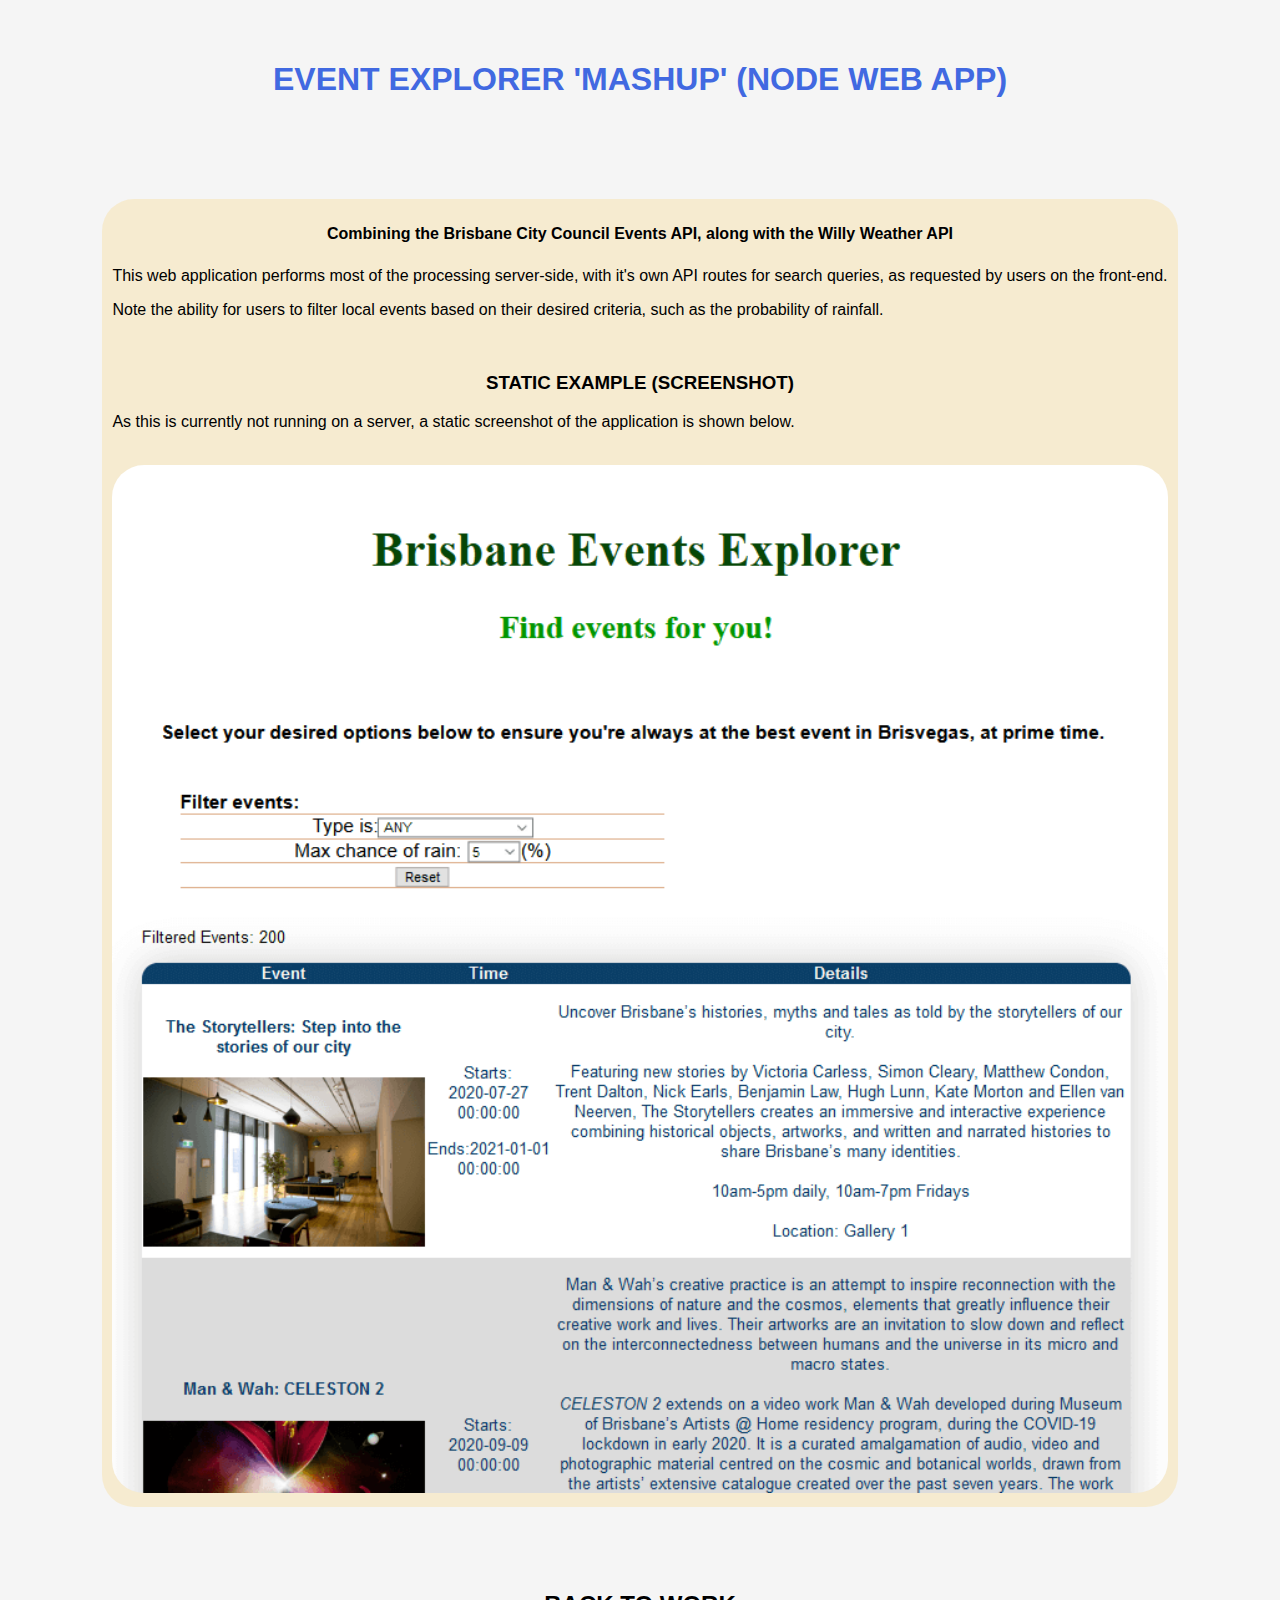
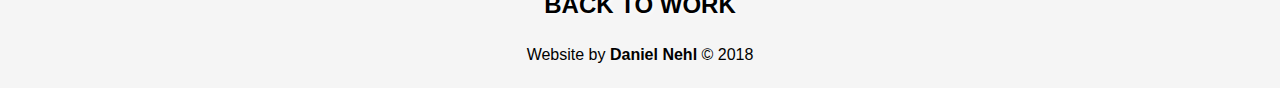
<file: siteFiles/apps/eventExplorer.html>
<!DOCTYPE html>
<html lang="en">
<head>
    <title> Dan Nehl | Event Explorer </title>
    <meta charset="utf-8"/>
    <meta name="description" content="Event Explorer Web App">
    <meta name="keywords" content="Work, Daniel Nehl, Dan Nehl, IT professional, IT Services, Information Technology, Developer, Web App, Application, Calculator">
    <meta name="author" content="Daniel Nehl">
    <meta name="viewport" content="width=device-width, initial-scale=1">
    <link rel="stylesheet" type="text/css" media="screen" href="../styles/main.css" >
    <link rel="icon" type="image/png" href="images/dan.png" > 
</head> 

<body>
    <header class="header"> 
        <h1 id="main-tag-line">Event Explorer 'mashup' (Node Web App)</h1>
    </header> 
    <main> 
            <article>  
                <h4> Combining the Brisbane City Council Events API, along with the Willy Weather API </h4>
                <p> This web application performs most of the processing server-side, with it's own API routes for search 
                    queries, as requested by users on the front-end.</p>
                <p> Note the ability for users to filter local events based on their desired criteria, such as the probability of rainfall. </p>
                <br> 
                <h3> Static example (screenshot) </h3>
                <p> As this is currently not running on a server, a static screenshot of the application is shown below. </p>
                <br>
                <img id="event-explorer-image" src="../images/eventExplorer.png" alt="Event explorer - screen shot example" > 
            </article>
    </main>
    <footer> 
        <h2><a href="../work.html">Back to Work</a></h2>
        <div class="authorship">
            <p>Website by <strong>Daniel Nehl</strong> &copy; 2018 </p> 
        </div>
    </footer>
</body>
</file>
<file: styles/main.css>
/*      UNIVERSAL    */ 
* {
    font-family: Muli, Arial, Helvetica, sans-serif; 
    border-radius: 2em; 
}

body {
    background-color: whitesmoke; 
    display: flex; 
    flex-direction: column;
} 

h1, h2 { 
    padding-top: 1em; 
    padding-bottom: 0.3em; 
}

h1, h2, h3 {
    text-align: center; 
    text-transform: uppercase; 
}

h4 {
    text-align: center; 
}

main {
    display: flex; 
    flex-direction: row; 
    justify-content: center;
}

article {
    background-color: rgba(255, 184, 0, 0.15);
    padding: 10px;
    margin-top: 1em; 
}

.email-address {
    text-transform: lowercase; 
}



/*      HEADER ELEMENTS       */ 
header {
    color: rgb(65,105,225); 
    justify-content: center; 
}

#profile-image {
    filter: drop-shadow(5px 8px 10px gray);
    display: block; 
    margin: 0 auto; 
    margin-top: 2em; 
} 

#main-heading { 
    color: rgb(0, 54, 108); 
    text-shadow: 0px 1px 2px rgba(255, 184, 0, 0.8);
} 

#main-tag-line { 
    padding-bottom: 5%; 
}





/*      NAVIGATION       */
nav ul {
    width: 90%; 
    height: auto; 
    list-style-type: none; 
    background-color: whitesmoke; 
    padding: 2px; 
    display: block; 
    margin: 0 auto; 
}

/*     HOME PAGE QUOTE BLOCK        */ 

#main-quote {
    max-width: 18em; 
    padding: 1.5em; 
    background-color: whitesmoke; 
    display: block; 
    margin: 0 auto; 
    font-size: 1.5em; 
}
#main-quote p:first-child, #main-quote p:last-child {
    color: royalblue; 
}





/*      VERTICAL SECTIONS ALL        */ 
.projects-main-title { 
    margin-top: 0em;
    margin-bottom: 2em; 
}

.section-sub-title {
    background-color: rgba(65,105,225, 0.5); 
    margin-top: 2em; 
}

.section-content { 
    max-width: 62em;
}



/*      PROJECTS SECTION        */ 
.projects-sub-section {
    display: flex; 
    flex-direction: column; 
    justify-content: center; 
    padding: 0.5%; 
    display: block; 
    margin: 0 auto; 
}
.projects-sub-section article {
    height: 20em;
    max-width: 25em;
    display: flex; 
    flex-direction: column; 
}
iframe {
    width: 100%;
    height: 12em;
}




/* FOOTER */ 
footer {
    text-align: center; 
    padding-top: 2.5em; 
}




/*  ----- LINKS -----   */
a:link,
a:visited {
    text-decoration: none;
    color: rgb(0, 0, 0);
    text-shadow: 1px 1px 4px rgb(255,255,255);
}

a:hover,
a:active {
    color: royalblue;
    text-shadow: 1px 1px 4px rgb(0,0,0);
}



/*  -----  ANIMATIONS  -----  */
/* Main Menu */ 
.current {
    animation-name: current-nav-pulse; 
    animation-duration: 2s; 
    animation-iteration-count: infinite;
    animation-timing-function: ease-in;
    animation-fill-mode: forwards; 
    animation-delay: 0.2s;
}
@keyframes current-nav-pulse {
    0% {color: rgba(0, 54, 108, 0.2);}
    50% {color: rgba(0, 54, 108, 1);
        text-shadow: 1px 1px 4px royalblue;}
    100% {color: rgba(0, 54, 108, 0.2);}
}




/*  -----  RESPONSIVE DISPLAY -----  */

@media only screen and (min-width: 45em) {
    nav {
        width: 100%; 
    }
    nav ul {
        display: flex; 
        flex-direction: row; 
        justify-content: space-evenly; 
    }
    .projects-sub-section {
        display: flex; 
        flex-direction: row; 
        flex-wrap: wrap; 
    }
    .projects-sub-section article {
        margin: 0.5em;
        width: 18em;
    }
    iframe { 
        max-width: 18em;
    }
    .contact-section {
        width: 50%; 
    }
}
</file>
<file: siteFiles/styles/main.css>
/*      UNIVERSAL    */ 
:root{
    /* Variables */
    --experience-text-color: rgb(0, 24, 158);
}

* {
    font-family: Muli, Arial, Helvetica, sans-serif; 
    border-radius: 2em; 
}

body {
    background-color: whitesmoke; 
    display: flex; 
    flex-direction: column;
} 

h1, h2 { 
    padding-top: 1em; 
    padding-bottom: 0.3em; 
}

h1, h2, h3 {
    text-align: center; 
    text-transform: uppercase; 
}

h4 {
    text-align: center; 
    margin: 0.5em;
    padding: 0.5em;
}

main {
    display: flex; 
    flex-direction: row; 
    justify-content: center;
}

article {
    background-color: rgba(255, 184, 0, 0.15);
    padding: 10px;
    margin-top: 1em; 
}

.email-address {
    text-transform: lowercase; 
}




/*       FORMS      */ 
div.contact-form {
    display: flex; 
    flex-direction: wrap; 
    justify-content: space-evenly; 
    padding: 0.2em;
}

div#contact-submit{
    display: flex; 
    flex-direction: row; 
    justify-content: center;
}

input  {
    width: 60%;
    text-indent: 0.5em; /* Account for border radius cutting over text too close to edge */
    justify-content: center;
}

textarea#message {
    width: 100%;
    height: 10em;
    text-indent: 1em; /* Account for border radius cutting over text too close to edge */
    line-height: 2em;
}






/*      HEADER ELEMENTS       */ 
header {
    color: rgb(65,105,225); 
    justify-content: center; 
}

#profile-image {
    filter: drop-shadow(0px 2px 4px gray);
    display: block; 
    margin: 0 auto; 
    margin-top: 2em; 
} 

#main-heading { 
    color: rgb(0, 54, 108); 
    text-shadow: 0px 1px 2px rgba(255, 184, 0, 0.8);
} 

#main-tag-line { 
    padding-bottom: 5%; 
}





/*      NAVIGATION       */
nav ul {
    width: 90%; 
    height: auto; 
    list-style-type: none; 
    background-color: whitesmoke; 
    padding: 2px; 
    display: block; 
    margin: 0 auto; 
}

/*     HOME PAGE QUOTE BLOCK        */ 

#main-quote {
    max-width: 18em; 
    padding: 1.5em; 
    background-color: whitesmoke; 
    display: block; 
    margin: 0 auto; 
    font-size: 1.5em; 
}
#main-quote p:first-child, #main-quote p:last-child {
    color: royalblue; 
}





/*      VERTICAL SECTIONS ALL        */ 
.projects-main-title { 
    margin-top: 0em;
    margin-bottom: 2em; 
}

.section-sub-title {
    background-color: rgba(65,105,225, 0.5); 
    margin-top: 2em; 
}

.section-content { 
    max-width: 62em;
}



/*      PROJECTS SECTION        */ 
.projects-sub-section {
    display: flex; 
    flex-direction: column; 
    justify-content: center; 
    padding: 0.5%; 
    display: block; 
    margin: 0 auto; 
}
.projects-sub-section article {
    height: 20em;
    max-width: 25em;
    display: flex; 
    flex-direction: column; 
}
.projects-sub-section article p {
    display: flex;
    align-items: center;
    vertical-align: middle;
}


.projects-sub-section article section{
    display: flex;
    flex-direction: column; 
    justify-content: space-around;
    align-items: center;
    min-height: 0em;        /* Required to stop flex overflowing container */
    background-color: rgba(209, 209, 209, 0.8);
}
iframe {
    width: 100%;
    height: 12em;
    min-height: 0em;        /* Required to stop flex overflowing container for embedded YouTube videos */
}

/* PROJECTS INDIVIDUAL */ 
/* Snake Game */
#snake {
    /*Note the image location relative to css file*/
    background-image: url('../images/snake.png');
    background-repeat: no-repeat;
    background-position: center bottom;
    background-size: 100%;
}   
.experience {
    word-spacing: 3em;
    color: var(--experience-text-color);
}
#event-explorer-image {
    width: 100%;
    min-height: 2em; 
}




/* FOOTER */ 
footer {
    text-align: center; 
    padding-top: 2.5em; 
}




/*  ----- LINKS -----   */
a:link,
a:visited {
    text-decoration: none;
    color: rgb(0, 0, 0);
    text-shadow: 1px 1px 4px rgb(255,255,255);
}

a:hover,
a:active {
    color: royalblue;
    text-shadow: 1px 1px 4px rgb(0,0,0);
}

div article h4.source-link a {
    color: rgb(50, 100, 100);
}

h4.specific-project,
h4.specific-project a {
    color: var(--experience-text-color);
    padding-bottom: 0em;
    font-size: 1.4em;
}



/*  -----  ANIMATIONS  -----  */
/* Main Menu */ 
.current {
    animation-name: current-nav-pulse; 
    animation-duration: 2s; 
    animation-iteration-count: infinite;
    animation-timing-function: ease-in;
    animation-fill-mode: forwards; 
    animation-delay: 0.2s;
}
@keyframes current-nav-pulse {
    0% {color: rgba(0, 54, 108, 0.2);}
    50% {color: rgba(0, 54, 108, 1);
        text-shadow: 1px 1px 4px royalblue;}
    100% {color: rgba(0, 54, 108, 0.2);}
}




/*  -----  RESPONSIVE DISPLAY -----  */

@media only screen and (min-width: 45em) {
    nav {
        width: 100%; 
    }
    nav ul {
        display: flex; 
        flex-direction: row; 
        justify-content: space-evenly; 
    }
    .projects-sub-section {
        display: flex; 
        flex-direction: row; 
        flex-wrap: wrap; 
    }
    .projects-sub-section article {
        margin: 0.5em;
        width: 18em;
    }
    iframe { 
        max-width: 18em;
    }
    .contact-section {
        width: 50%; 
    }
}
</file>
